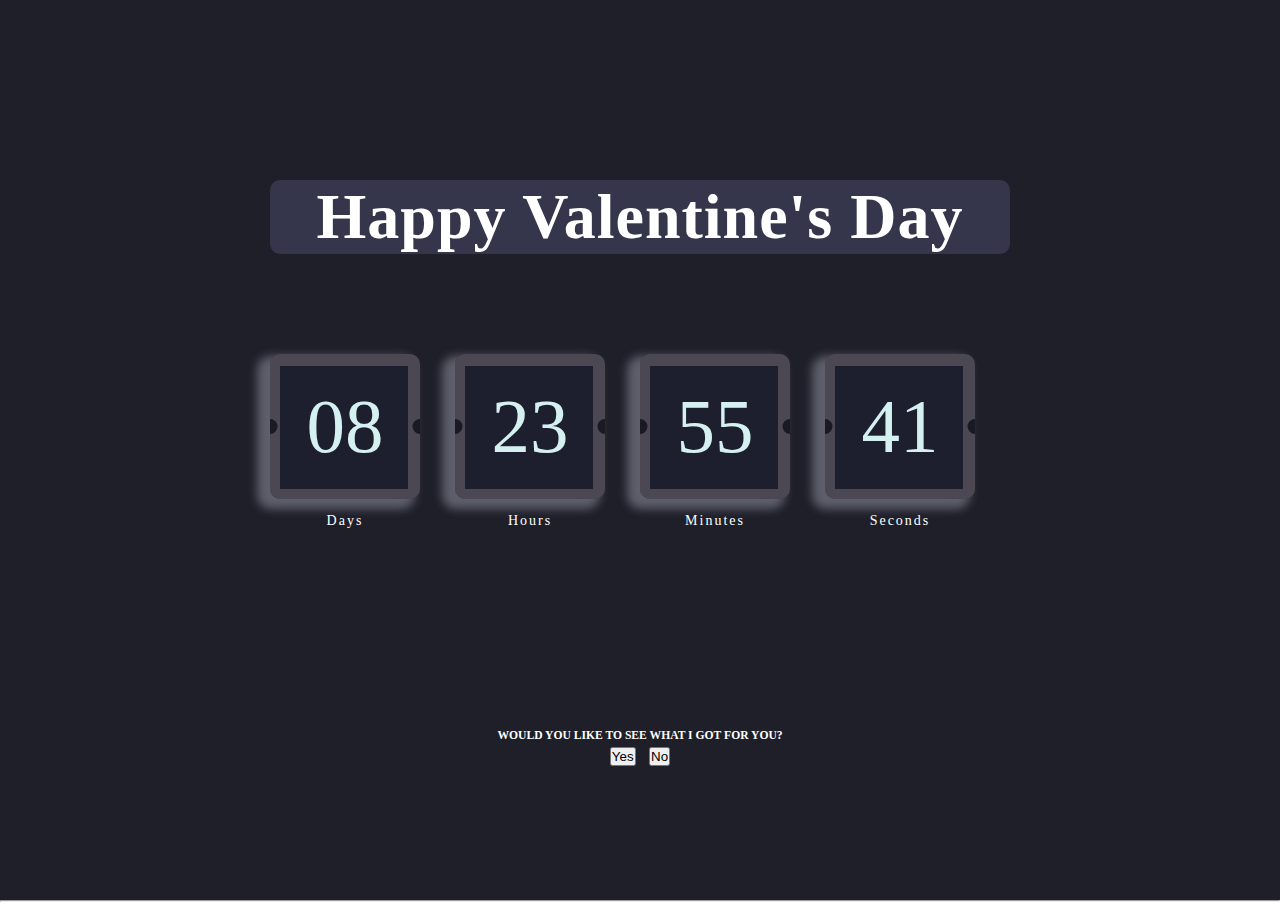
<file: index.html>
<!DOCTYPE html>
<html lang="en">

<head>
	<meta charset="UTF-8">
	<meta name="viewport" content="width=device-width, initial-scale=1.0">
	<!-- displays site properly based on user's device -->

	<link rel="icon" type="image/png" sizes="32x32" href="./favicon.ico">

	<title>14th Feb</title>

	<link rel="preconnect" href="https://fonts.googleapis.com">
	<link rel="preconnect" href="https://fonts.gstatic.com" crossorigin>
	<link href="https://fonts.googleapis.com/css2?family=Titillium+Web:ital,wght@0,200;0,300;0,400;0,600;0,700;0,900;1,200;1,300;1,400;1,600;1,700&display=swap" rel="stylesheet">
	<link rel="stylesheet" href="styles.css">
	<script defer src="script.js"></script>

</head>

<body>
		<div class="container">
			<div class="contentBox">
				<main>
					<h1>Happy Valentine's Day</h1>
					<div class="countdown">
						<div class="days">
							<span class="count" id="dd">08</span>
							<span class="count-txt" id="dd-txt">Days</span>
						</div>
						<div class="hours">
							<span class="count" id="hr">23</span>
							<span class="count-txt" id="hr-txt">Hours</span>
						</div>
						<div class="minutes">
							<span class="count" id="min">55</span>
							<span class="count-txt" id="min-txt">Minutes</span>
						</div>
						<div class="seconds">
							<span class="count" id="sec">41</span>
							<span class="count-txt" id="sec-txt">Seconds</span>
						</div>
					</div>

					<div id="overlay" class="overlay">
						<div id="popup" class="popup">
							<!-- Popup content will be added dynamically via JavaScript -->
							<div  style="position: absolute; bottom: 38%; text-align: center; padding-left: 85px; background-color: #fff;">
								<a href="./flower.html" >click this link, jiejie</a>

							</div>
						</div>
					</div>
					<div style="position: relative;">
						<div style="text-align: center;">
							<h5>Would you like to see what I got for you?</h5>
							<button id="yesBtn">Yes</button>
							<button id="noBtn">No</button>
						</div>
					</div>
					
				</main>
			</div>
		</div>
	
	<hr>
	<br>
</body>

</html>
</file>
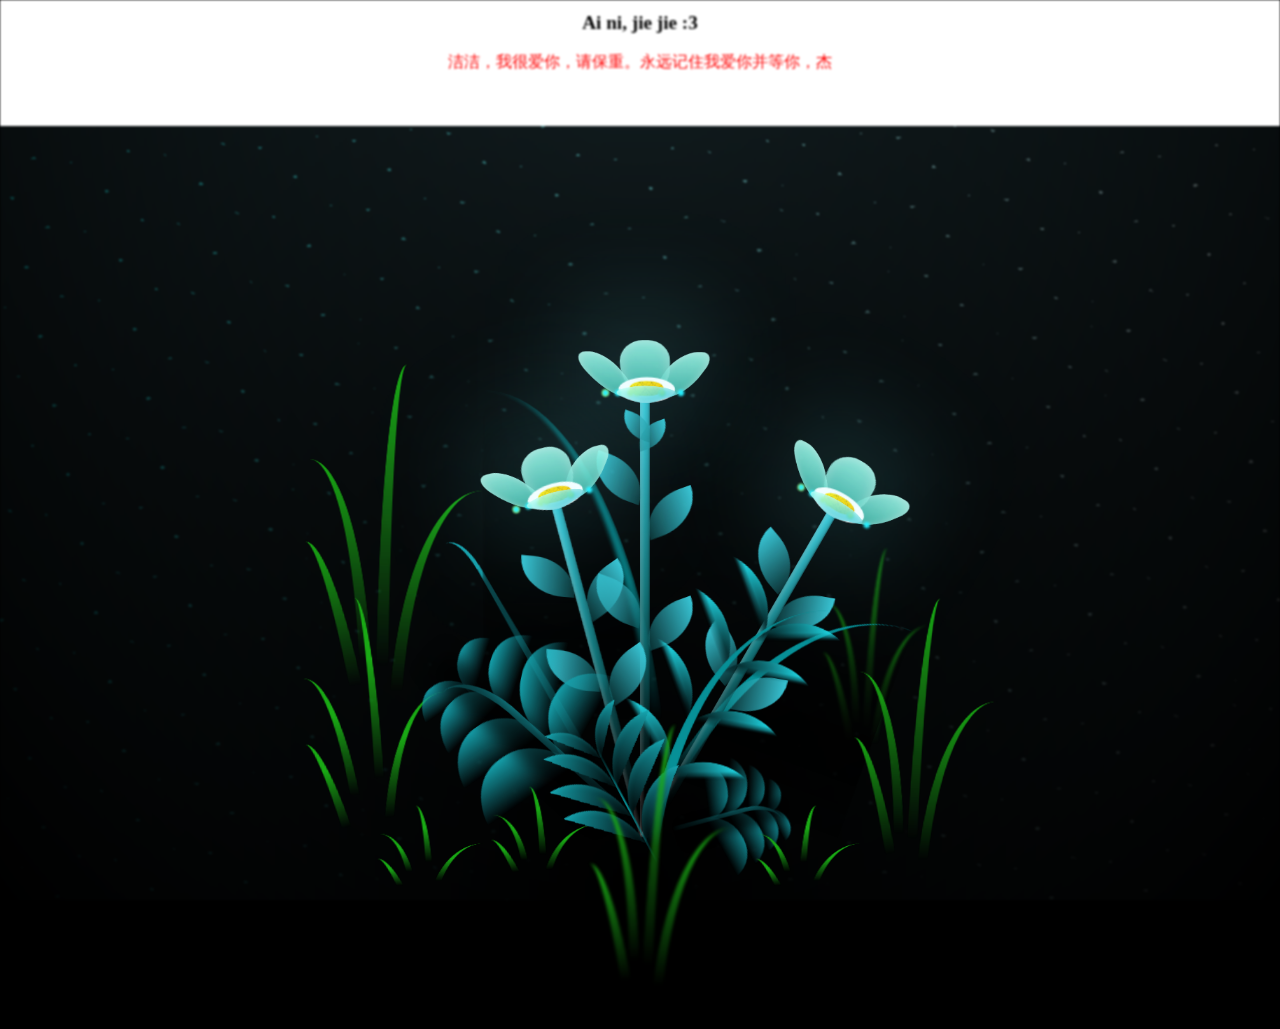
<file: flower.html>
<!DOCTYPE html>
<html lang="en">
<head>
    <meta charset="UTF-8">
    <meta name="viewport" content="width=device-width, initial-scale=1.0">
    <title>Flower for you</title>
    <link rel="stylesheet" href="flower.css">
</head>
<body class="not-loaded">
        <div class="night">
            <div style="height: 14vh; background-color: white; text-align: center;">
                <h3 style="color: black; font-size: larger; padding-top: 12px;">Ai ni, jie jie :3</h3> <br>
                <p style="color: red; padding-left: 3em; padding-right: 3em;">洁洁，我很爱你，请保重。永远记住我爱你并等你，杰</p>
            </div>
        </div>
       
        <div class="flowers">
          <div class="flower flower--1">
            <div class="flower__leafs flower__leafs--1">
              <div class="flower__leaf flower__leaf--1"></div>
              <div class="flower__leaf flower__leaf--2"></div>
              <div class="flower__leaf flower__leaf--3"></div>
              <div class="flower__leaf flower__leaf--4"></div>
              

              <div class="flower__white-circle"></div>
      
              <div class="flower__light flower__light--1"></div>
              <div class="flower__light flower__light--2"></div>
              <div class="flower__light flower__light--3"></div>
              <div class="flower__light flower__light--4"></div>
              <div class="flower__light flower__light--5"></div>
              <div class="flower__light flower__light--6"></div>
              <div class="flower__light flower__light--7"></div>
              <div class="flower__light flower__light--8"></div>
      
            </div>
            <div class="flower__line">
              <div class="flower__line__leaf flower__line__leaf--1"></div>
              <div class="flower__line__leaf flower__line__leaf--2"></div>
              <div class="flower__line__leaf flower__line__leaf--3"></div>
              <div class="flower__line__leaf flower__line__leaf--4"></div>
              <div class="flower__line__leaf flower__line__leaf--5"></div>
              <div class="flower__line__leaf flower__line__leaf--6"></div>
            </div>
          </div>
      
          <div class="flower flower--2">
            <div class="flower__leafs flower__leafs--2">
              <div class="flower__leaf flower__leaf--1"></div>
              <div class="flower__leaf flower__leaf--2"></div>
              <div class="flower__leaf flower__leaf--3"></div>
              <div class="flower__leaf flower__leaf--4"></div>
              <div class="flower__white-circle"></div>
      
              <div class="flower__light flower__light--1"></div>
              <div class="flower__light flower__light--2"></div>
              <div class="flower__light flower__light--3"></div>
              <div class="flower__light flower__light--4"></div>
              <div class="flower__light flower__light--5"></div>
              <div class="flower__light flower__light--6"></div>
              <div class="flower__light flower__light--7"></div>
              <div class="flower__light flower__light--8"></div>
      
            </div>
            <div class="flower__line">
              <div class="flower__line__leaf flower__line__leaf--1"></div>
              <div class="flower__line__leaf flower__line__leaf--2"></div>
              <div class="flower__line__leaf flower__line__leaf--3"></div>
              <div class="flower__line__leaf flower__line__leaf--4"></div>
            </div>
          </div>
      
          <div class="flower flower--3">
            <div class="flower__leafs flower__leafs--3">
              <div class="flower__leaf flower__leaf--1"></div>
              <div class="flower__leaf flower__leaf--2"></div>
              <div class="flower__leaf flower__leaf--3"></div>
              <div class="flower__leaf flower__leaf--4"></div>
              <div class="flower__white-circle"></div>
      
              <div class="flower__light flower__light--1"></div>
              <div class="flower__light flower__light--2"></div>
              <div class="flower__light flower__light--3"></div>
              <div class="flower__light flower__light--4"></div>
              <div class="flower__light flower__light--5"></div>
              <div class="flower__light flower__light--6"></div>
              <div class="flower__light flower__light--7"></div>
              <div class="flower__light flower__light--8"></div>
      
            </div>
            <div class="flower__line">
              <div class="flower__line__leaf flower__line__leaf--1"></div>
              <div class="flower__line__leaf flower__line__leaf--2"></div>
              <div class="flower__line__leaf flower__line__leaf--3"></div>
              <div class="flower__line__leaf flower__line__leaf--4"></div>
            </div>
          </div>
      
          <div class="grow-ans" style="--d:1.2s">
            <div class="flower__g-long">
              <div class="flower__g-long__top"></div>
              <div class="flower__g-long__bottom"></div>
            </div>
          </div>
      
          <div class="growing-grass">
            <div class="flower__grass flower__grass--1">
              <div class="flower__grass--top"></div>
              <div class="flower__grass--bottom"></div>
              <div class="flower__grass__leaf flower__grass__leaf--1"></div>
              <div class="flower__grass__leaf flower__grass__leaf--2"></div>
              <div class="flower__grass__leaf flower__grass__leaf--3"></div>
              <div class="flower__grass__leaf flower__grass__leaf--4"></div>
              <div class="flower__grass__leaf flower__grass__leaf--5"></div>
              <div class="flower__grass__leaf flower__grass__leaf--6"></div>
              <div class="flower__grass__leaf flower__grass__leaf--7"></div>
              <div class="flower__grass__leaf flower__grass__leaf--8"></div>
              <div class="flower__grass__overlay"></div>
            </div>
          </div>
      
          <div class="growing-grass">
            <div class="flower__grass flower__grass--2">
              <div class="flower__grass--top"></div>
              <div class="flower__grass--bottom"></div>
              <div class="flower__grass__leaf flower__grass__leaf--1"></div>
              <div class="flower__grass__leaf flower__grass__leaf--2"></div>
              <div class="flower__grass__leaf flower__grass__leaf--3"></div>
              <div class="flower__grass__leaf flower__grass__leaf--4"></div>
              <div class="flower__grass__leaf flower__grass__leaf--5"></div>
              <div class="flower__grass__leaf flower__grass__leaf--6"></div>
              <div class="flower__grass__leaf flower__grass__leaf--7"></div>
              <div class="flower__grass__leaf flower__grass__leaf--8"></div>
              <div class="flower__grass__overlay"></div>
            </div>
          </div>
      
          <div class="grow-ans" style="--d:2.4s">
            <div class="flower__g-right flower__g-right--1">
              <div class="leaf"></div>
            </div>
          </div>
      
          <div class="grow-ans" style="--d:2.8s">
            <div class="flower__g-right flower__g-right--2">
              <div class="leaf"></div>
            </div>
          </div>
      
          <div class="grow-ans" style="--d:2.8s">
            <div class="flower__g-front">
              <div class="flower__g-front__leaf-wrapper flower__g-front__leaf-wrapper--1">
                <div class="flower__g-front__leaf"></div>
              </div>
              <div class="flower__g-front__leaf-wrapper flower__g-front__leaf-wrapper--2">
                <div class="flower__g-front__leaf"></div>
              </div>
              <div class="flower__g-front__leaf-wrapper flower__g-front__leaf-wrapper--3">
                <div class="flower__g-front__leaf"></div>
              </div>
              <div class="flower__g-front__leaf-wrapper flower__g-front__leaf-wrapper--4">
                <div class="flower__g-front__leaf"></div>
              </div>
              <div class="flower__g-front__leaf-wrapper flower__g-front__leaf-wrapper--5">
                <div class="flower__g-front__leaf"></div>
              </div>
              <div class="flower__g-front__leaf-wrapper flower__g-front__leaf-wrapper--6">
                <div class="flower__g-front__leaf"></div>
              </div>
              <div class="flower__g-front__leaf-wrapper flower__g-front__leaf-wrapper--7">
                <div class="flower__g-front__leaf"></div>
              </div>
              <div class="flower__g-front__leaf-wrapper flower__g-front__leaf-wrapper--8">
                <div class="flower__g-front__leaf"></div>
              </div>
              <div class="flower__g-front__line"></div>
            </div>
          </div>
      
          <div class="grow-ans" style="--d:3.2s">
            <div class="flower__g-fr">
              <div class="leaf"></div>
              <div class="flower__g-fr__leaf flower__g-fr__leaf--1"></div>
              <div class="flower__g-fr__leaf flower__g-fr__leaf--2"></div>
              <div class="flower__g-fr__leaf flower__g-fr__leaf--3"></div>
              <div class="flower__g-fr__leaf flower__g-fr__leaf--4"></div>
              <div class="flower__g-fr__leaf flower__g-fr__leaf--5"></div>
              <div class="flower__g-fr__leaf flower__g-fr__leaf--6"></div>
              <div class="flower__g-fr__leaf flower__g-fr__leaf--7"></div>
              <div class="flower__g-fr__leaf flower__g-fr__leaf--8"></div>
            </div>
          </div>
      
          <div class="long-g long-g--0">
            <div class="grow-ans" style="--d:3s">
              <div class="leaf leaf--0"></div>
            </div>
            <div class="grow-ans" style="--d:2.2s">
              <div class="leaf leaf--1"></div>
            </div>
            <div class="grow-ans" style="--d:3.4s">
              <div class="leaf leaf--2"></div>
            </div>
            <div class="grow-ans" style="--d:3.6s">
              <div class="leaf leaf--3"></div>
            </div>
          </div>
      
          <div class="long-g long-g--1">
            <div class="grow-ans" style="--d:3.6s">
              <div class="leaf leaf--0"></div>
            </div>
            <div class="grow-ans" style="--d:3.8s">
              <div class="leaf leaf--1"></div>
            </div>
            <div class="grow-ans" style="--d:4s">
              <div class="leaf leaf--2"></div>
            </div>
            <div class="grow-ans" style="--d:4.2s">
              <div class="leaf leaf--3"></div>
            </div>
          </div>
      
          <div class="long-g long-g--2">
            <div class="grow-ans" style="--d:4s">
              <div class="leaf leaf--0"></div>
            </div>
            <div class="grow-ans" style="--d:4.2s">
              <div class="leaf leaf--1"></div>
            </div>
            <div class="grow-ans" style="--d:4.4s">
              <div class="leaf leaf--2"></div>
            </div>
            <div class="grow-ans" style="--d:4.6s">
              <div class="leaf leaf--3"></div>
            </div>
          </div>
      
          <div class="long-g long-g--3">
            <div class="grow-ans" style="--d:4s">
              <div class="leaf leaf--0"></div>
            </div>
            <div class="grow-ans" style="--d:4.2s">
              <div class="leaf leaf--1"></div>
            </div>
            <div class="grow-ans" style="--d:3s">
              <div class="leaf leaf--2"></div>
            </div>
            <div class="grow-ans" style="--d:3.6s">
              <div class="leaf leaf--3"></div>
            </div>
          </div>
      
          <div class="long-g long-g--4">
            <div class="grow-ans" style="--d:4s">
              <div class="leaf leaf--0"></div>
            </div>
            <div class="grow-ans" style="--d:4.2s">
              <div class="leaf leaf--1"></div>
            </div>
            <div class="grow-ans" style="--d:3s">
              <div class="leaf leaf--2"></div>
            </div>
            <div class="grow-ans" style="--d:3.6s">
              <div class="leaf leaf--3"></div>
            </div>
          </div>
      
          <div class="long-g long-g--5">
            <div class="grow-ans" style="--d:4s">
              <div class="leaf leaf--0"></div>
            </div>
            <div class="grow-ans" style="--d:4.2s">
              <div class="leaf leaf--1"></div>
            </div>
            <div class="grow-ans" style="--d:3s">
              <div class="leaf leaf--2"></div>
            </div>
            <div class="grow-ans" style="--d:3.6s">
              <div class="leaf leaf--3"></div>
            </div>
          </div>
      
          <div class="long-g long-g--6">
            <div class="grow-ans" style="--d:4.2s">
              <div class="leaf leaf--0"></div>
            </div>
            <div class="grow-ans" style="--d:4.4s">
              <div class="leaf leaf--1"></div>
            </div>
            <div class="grow-ans" style="--d:4.6s">
              <div class="leaf leaf--2"></div>
            </div>
            <div class="grow-ans" style="--d:4.8s">
              <div class="leaf leaf--3"></div>
            </div>
          </div>
      
          <div class="long-g long-g--7">
            <div class="grow-ans" style="--d:3s">
              <div class="leaf leaf--0"></div>
            </div>
            <div class="grow-ans" style="--d:3.2s">
              <div class="leaf leaf--1"></div>
            </div>
            <div class="grow-ans" style="--d:3.5s">
              <div class="leaf leaf--2"></div>
            </div>
            <div class="grow-ans" style="--d:3.6s">
              <div class="leaf leaf--3"></div>
            </div>
          </div>
          <audio src="./Jeremy Zucker & Chelsea Cutler - You Were Good To Me (Lyrics).mp4" autoplay loop></audio>
        </div>
        <script src="flower.js"></script>
</body>
</html>
</file>
<file: styles.css>
:root {
            --grayish-blue: hsl(237, 18%, 59%);
            --soft-red: hsl(345, 95%, 68%);
           
            --dark-desaturated-blue: hsl(236, 21%, 26%);
            --very-dark-blue: hsl(235, 16%, 14%);
            --very-dark-black-blue: hsl(234, 17%, 12%);
            --main-bg: var(--very-dark-blue);
        }

        * {
            margin: 0;
            padding: 0;
            box-sizing: border-box;
        }

        body{
            width: 100%;
            height: 100vh;
            font-size: 14px;
            color: white;
            text-transform: uppercase;
            font-family: 'Gwendolyn', cursive;
        }

        body>* {
            transition: color 0.5s, background 1.0s ease;
        }

        .container {
            width: 100%;
            height: 100%;
            background-color: var(--main-bg);
            background-size: cover;
            background-repeat: no-repeat;
            background-blend-mode: soft-light;
            background-position: center;
            display: flex;
            justify-content: center;
            align-items: center;
            position: relative;
            padding: 1em;
            animation: imageAnimation 30s ease-in-out infinite;
        }

        @keyframes imageAnimation {
            0% {
                background-image: url('./img/jiejie\ \(1\).jpg');
            }
            25% {
                background-image: url('./img/jiejie\ \(2\).jpg');
            }
            50% {
                background-image: url('./img/jiejie\ \(3\).jpg');
            }
            75% {
                background-image: url('./img/jiejie\ \(4\).jpg');
            }
            100% {
                background-image: url('./img/jiejie\ \(1\).jpg');
            }
        }

        main h1 {
            letter-spacing: 1px;
            text-align: center;
            margin-bottom: 100px;
            margin-top: 50px;
            width: 100%;
            font-size: 4rem;
            font-weight: 700;
            text-transform: capitalize;
            background-color: #67679652;
            border-radius: 10px;
        }


        main .countdown {
            display: flex;
            margin-bottom: 200px;
        }

        main .countdown>* {
            display: flex;
            flex-direction: column;
            margin-right: 2.5em;
        }

        main .countdown .count {
            display: block;
            width: 150px;
            height: 145px;
            color: hsl(180, 48%, 89%);
            background: hsl(236deg 40% 20% / 20%);
            border-radius: 10px;
            font-size: 5.5em;
            display: flex;
            justify-content: center;
            align-items: center;
            box-shadow: rgba(173, 174, 189, 0.45) -9px 6px 10px 4px, rgba(255, 240, 240, 0.2) -1px 1px 0px 11px inset;
            position: relative;
            overflow-x: hidden;
        }

        main .countdown .count#sec {
            animation: anim 1s alternate linear infinite;
        }

        @keyframes anim {
            0%, 100% {
                box-shadow: 11px 11px 0px var(--very-dark-black-blue), 0 72px 0 rgb(228 215 215 / 95%) inset;
                color: white;
                background-color: #161b23ad;
            }
            100% {
                box-shadow: 0 10px 0 var(--very-dark-black-blue), 0 -72px 0 rgba(0, 0, 0, 0.2) inset;
            }
        }

        main .countdown .count::before {
            top: calc(50% - 7.5px);
            left: 0;
            transform: translateX(-50%);
            position: absolute;
            content: '';
            width: 15px;
            height: 15px;
            background: var(--very-dark-black-blue);
            border-radius: 50%;
        }

        main .countdown .count::after {
            top: calc(50% - 7.5px);
            right: 0;
            transform: translateX(50%);
            position: absolute;
            content: '';
            width: 15px;
            height: 15px;
            background: var(--very-dark-black-blue);
            border-radius: 50%;
        }

        main .countdown .count-txt {
            margin-top: 1em;
            color: hsl(0deg 0% 100%);
            font-size: 1em;
            letter-spacing: 2px;
            text-align: center;
            text-transform: capitalize;
        }


        @media screen and (max-width:800px) {
            main{
                width: 100%;
            }
            main .countdown {
                display: flex;
                justify-content: space-between;
                width: 95%;
                margin-bottom: 200px;
            }
            main .countdown>* {
                display: flex;
                flex-direction: column;
                margin-right: 0em;
            }
            main .countdown .count {
                display: block;
                width: 79px;
                height: 60px;
                color: hsl(180, 48%, 89%);
                background: hsl(236deg 12.35% 20.46% / 66%);
                border-radius: 5px;
                font-size: 2.5em;
                display: flex;
                justify-content: center;
                align-items: center;
                box-shadow: rgba(173, 174, 189, 0.45) -9px 6px 10px 4px, rgba(255, 240, 240, 0.2) -1px 1px 0px 11px inset;
                position: relative;
                overflow-x: hidden;
            }
            main .countdown .count::before {
                top: calc(50% - 7.5px);
                left: 0;
                transform: translateX(-50%);
                position: absolute;
                content: '';
                width: 15px;
                height: 15px;
                background: var(--very-dark-black-blue);
                border-radius: 50%;
            }
            main .countdown .count::after {
                top: calc(50% - 7.5px);
                right: 0;
                transform: translateX(50%);
                position: absolute;
                content: '';
                width: 15px;
                height: 15px;
                background: var(--very-dark-black-blue);
                border-radius: 50%;
            }
            main .countdown .count-txt {
                margin-top: 1.5em;
                color: hsl(0deg 0% 100%);
                letter-spacing: 2px;
                text-align: center;
            }
        }

        @media screen and (max-width:400px) {
            main{
                width: 100%;
            }
            main .countdown {
                margin: auto;
                display: flex;
                justify-content: space-between;
                width: 95%;
                margin-bottom: 200px;
            }
            main .countdown>* {
                display: flex;
                flex-direction: column;
                margin-right: 0em;
            }
            main .countdown .count {
                display: block;
                width: 80px;
                height: 60px;
                color: hsl(180, 48%, 89%);
                background: hsl(236deg 12.35% 20.46% / 66%);
                border-radius: 5px;
                font-size: 4em;
                display: flex;
                justify-content: center;
                align-items: center;
                box-shadow: rgba(173, 174, 189, 0.45) -9px 6px 10px 4px, rgba(255, 240, 240, 0.2) -1px 1px 0px 11px inset;
                position: relative;
                overflow-x: hidden;
            }
            main .countdown .count::before {
                top: calc(50% - 5px);
                left: 0;
                transform: translateX(-50%);
                position: absolute;
                content: '';
                width: 10px;
                height: 10px;
                background: var(--very-dark-black-blue);
                border-radius: 50%;
            }
            main .countdown .count::after {
                top: calc(50% - 5px);
                right: 0;
                transform: translateX(50%);
                position: absolute;
                content: '';
                width: 10px;
                height: 10px;
                background: var(--very-dark-black-blue);
                border-radius: 50%;
            }
            main .countdown .count-txt {
                margin-top: 1.5em;
                color: hsl(0deg 0% 100%);
                letter-spacing: 2px;
                text-align: center;
            }
        } 

/* styles for real-time count down ended here! */

/* styles for pop up views */

.overlay {
    position: fixed;
    top: 0;
    left: 0;
    width: 100%;
    height: 100%;
    background-color: rgba(0, 0, 0, 0.5);
    display: none;
    justify-content: center;
    align-items: center;
}

.popup {
    background-color: white;
    padding: 20px;
    padding-bottom: 60px;
    text-align: center;
    border-radius: 5px;
    box-shadow: 0px 0px 10px rgba(0, 0, 0, 0.5);
}

button {
    margin: 5px;
}

.popup-heading {
    font-size: 24px;
    color: rgb(14, 36, 51);
    background-color: wheat;
    /* Add other styles as needed */
}

.popup-image {
    /* Add styles for the image */
    border-radius: 50%;
    background-color: black;
    
}
</file>
<file: flower.css>
*,
*::after,
*::before {
  padding: 0;
  margin: 0;
  box-sizing: border-box;
}

:root {
  --dark-color: #000;
}

body {
  display: flex;
  align-items: flex-end;
  justify-content: center;
  min-height: 100vh;
  background-color: var(--dark-color);
  overflow: hidden;
  perspective: 1000px;
}

.night {
  position: fixed;
  left: 50%;
  top: 0;
  transform: translateX(-50%);
  width: 100%;
  height: 100%;
  filter: blur(0.1vmin);
  background-image: radial-gradient(ellipse at top, transparent 0%, var(--dark-color)), radial-gradient(ellipse at bottom, var(--dark-color), rgba(145, 233, 255, 0.2)), repeating-linear-gradient(220deg, black 0px, black 19px, transparent 19px, transparent 22px), repeating-linear-gradient(189deg, black 0px, black 19px, transparent 19px, transparent 22px), repeating-linear-gradient(148deg, black 0px, black 19px, transparent 19px, transparent 22px), linear-gradient(90deg, #00fffa, #f0f0f0);
}

.flowers {
  position: relative;
  transform: scale(0.7);
}

.flower {
  position: absolute;
  bottom: 10vmin;
  transform-origin: bottom center;
  z-index: 10;
  --fl-speed: 0.8s;
}
.flower--1 {
  animation: moving-flower-1 4s linear infinite;
}
.flower--1 .flower__line {
  height: 70vmin;
  animation-delay: 0.3s;
}
.flower--1 .flower__line__leaf--1 {
  animation: blooming-leaf-right var(--fl-speed) 1.6s backwards;
}
.flower--1 .flower__line__leaf--2 {
  animation: blooming-leaf-right var(--fl-speed) 1.4s backwards;
}
.flower--1 .flower__line__leaf--3 {
  animation: blooming-leaf-left var(--fl-speed) 1.2s backwards;
}
.flower--1 .flower__line__leaf--4 {
  animation: blooming-leaf-left var(--fl-speed) 1s backwards;
}
.flower--1 .flower__line__leaf--5 {
  animation: blooming-leaf-right var(--fl-speed) 1.8s backwards;
}
.flower--1 .flower__line__leaf--6 {
  animation: blooming-leaf-left var(--fl-speed) 2s backwards;
}
.flower--2 {
  left: 50%;
  transform: rotate(30deg);
  animation: moving-flower-2 4s linear infinite;
}
.flower--2 .flower__line {
  height: 60vmin;
  animation-delay: 0.8s;
}
.flower--2 .flower__line__leaf--1 {
  animation: blooming-leaf-right var(--fl-speed) 1.9s backwards;
}
.flower--2 .flower__line__leaf--2 {
  animation: blooming-leaf-right var(--fl-speed) 1.7s backwards;
}
.flower--2 .flower__line__leaf--3 {
  animation: blooming-leaf-left var(--fl-speed) 1.5s backwards;
}
.flower--2 .flower__line__leaf--4 {
  animation: blooming-leaf-left var(--fl-speed) 1.3s backwards;
}
.flower--3 {
  left: 50%;
  transform: rotate(-15deg);
  animation: moving-flower-3 4s linear infinite;
}
.flower--3 .flower__line {
  animation-delay: 0.9s;
}
.flower--3 .flower__line__leaf--1 {
  animation: blooming-leaf-right var(--fl-speed) 2.5s backwards;
}
.flower--3 .flower__line__leaf--2 {
  animation: blooming-leaf-right var(--fl-speed) 2.3s backwards;
}
.flower--3 .flower__line__leaf--3 {
  animation: blooming-leaf-left var(--fl-speed) 2.1s backwards;
}
.flower--3 .flower__line__leaf--4 {
  animation: blooming-leaf-left var(--fl-speed) 1.9s backwards;
}
.flower__leafs {
  position: relative;
  animation: blooming-flower 2s backwards;
}
.flower__leafs--1 {
  animation-delay: 1.1s;
}
.flower__leafs--2 {
  animation-delay: 1.4s;
}
.flower__leafs--3 {
  animation-delay: 1.7s;
}
.flower__leafs::after {
  content: "";
  position: absolute;
  left: 0;
  top: 0;
  transform: translate(-50%, -100%);
  width: 8vmin;
  height: 8vmin;
  background-color: #6bf0ff;
  filter: blur(10vmin);
}
.flower__leaf {
  position: absolute;
  bottom: 0;
  left: 50%;
  width: 8vmin;
  height: 11vmin;
  border-radius: 51% 49% 47% 53%/44% 45% 55% 69%;
  background-color: #65e6cc;
  background-image: linear-gradient(to top, #40bbab, #a7ffee);
  transform-origin: bottom center;
  opacity: 0.9;
  box-shadow: inset 0 0 2vmin rgba(255, 255, 255, 0.5);
}
.flower__leaf--1 {
  transform: translate(-10%, 1%) rotateY(40deg) rotateX(-50deg);
}
.flower__leaf--2 {
  transform: translate(-50%, -4%) rotateX(40deg);
}
.flower__leaf--3 {
  transform: translate(-90%, 0%) rotateY(45deg) rotateX(50deg);
}
.flower__leaf--4 {
  width: 8vmin;
  height: 8vmin;
  transform-origin: bottom left;
  border-radius: 4vmin 10vmin 4vmin 4vmin;
  transform: translate(0%, 18%) rotateX(70deg) rotate(-43deg);
  background-image: linear-gradient(to top, #39c6d6, #a7ffee);
  z-index: 1;
  opacity: 0.8;
}
.flower__white-circle {
  position: absolute;
  left: -3.5vmin;
  top: -3vmin;
  width: 9vmin;
  height: 4vmin;
  border-radius: 50%;
  background-color: #fff;
}
.flower__white-circle::after {
  content: "";
  position: absolute;
  left: 50%;
  top: 45%;
  transform: translate(-50%, -50%);
  width: 60%;
  height: 60%;
  border-radius: inherit;
  background-image: repeating-linear-gradient(135deg, rgba(0, 0, 0, 0.03) 0px, rgba(0, 0, 0, 0.03) 1px, transparent 1px, transparent 12px), repeating-linear-gradient(45deg, rgba(0, 0, 0, 0.03) 0px, rgba(0, 0, 0, 0.03) 1px, transparent 1px, transparent 12px), repeating-linear-gradient(67.5deg, rgba(0, 0, 0, 0.03) 0px, rgba(0, 0, 0, 0.03) 1px, transparent 1px, transparent 12px), repeating-linear-gradient(135deg, rgba(0, 0, 0, 0.03) 0px, rgba(0, 0, 0, 0.03) 1px, transparent 1px, transparent 12px), repeating-linear-gradient(45deg, rgba(0, 0, 0, 0.03) 0px, rgba(0, 0, 0, 0.03) 1px, transparent 1px, transparent 12px), repeating-linear-gradient(112.5deg, rgba(0, 0, 0, 0.03) 0px, rgba(0, 0, 0, 0.03) 1px, transparent 1px, transparent 12px), repeating-linear-gradient(112.5deg, rgba(0, 0, 0, 0.03) 0px, rgba(0, 0, 0, 0.03) 1px, transparent 1px, transparent 12px), repeating-linear-gradient(45deg, rgba(0, 0, 0, 0.03) 0px, rgba(0, 0, 0, 0.03) 1px, transparent 1px, transparent 12px), repeating-linear-gradient(22.5deg, rgba(0, 0, 0, 0.03) 0px, rgba(0, 0, 0, 0.03) 1px, transparent 1px, transparent 12px), repeating-linear-gradient(45deg, rgba(0, 0, 0, 0.03) 0px, rgba(0, 0, 0, 0.03) 1px, transparent 1px, transparent 12px), repeating-linear-gradient(22.5deg, rgba(0, 0, 0, 0.03) 0px, rgba(0, 0, 0, 0.03) 1px, transparent 1px, transparent 12px), repeating-linear-gradient(135deg, rgba(0, 0, 0, 0.03) 0px, rgba(0, 0, 0, 0.03) 1px, transparent 1px, transparent 12px), repeating-linear-gradient(157.5deg, rgba(0, 0, 0, 0.03) 0px, rgba(0, 0, 0, 0.03) 1px, transparent 1px, transparent 12px), repeating-linear-gradient(67.5deg, rgba(0, 0, 0, 0.03) 0px, rgba(0, 0, 0, 0.03) 1px, transparent 1px, transparent 12px), repeating-linear-gradient(67.5deg, rgba(0, 0, 0, 0.03) 0px, rgba(0, 0, 0, 0.03) 1px, transparent 1px, transparent 12px), linear-gradient(90deg, #ffeb12, #ffce00);
}
.flower__line {
  height: 55vmin;
  width: 1.5vmin;
  background-image: linear-gradient(to left, rgba(0, 0, 0, 0.2), transparent, rgba(255, 255, 255, 0.2)), linear-gradient(to top, transparent 10%, #14757a, #39c6d6);
  box-shadow: inset 0 0 2px rgba(0, 0, 0, 0.5);
  animation: grow-flower-tree 4s backwards;
}
.flower__line__leaf {
  --w: 7vmin;
  --h: calc(var(--w) + 2vmin);
  position: absolute;
  top: 20%;
  left: 90%;
  width: var(--w);
  height: var(--h);
  border-top-right-radius: var(--h);
  border-bottom-left-radius: var(--h);
  background-image: linear-gradient(to top, rgba(20, 117, 122, 0.4), #39c6d6);
}
.flower__line__leaf--1 {
  transform: rotate(70deg) rotateY(30deg);
}
.flower__line__leaf--2 {
  top: 45%;
  transform: rotate(70deg) rotateY(30deg);
}
.flower__line__leaf--3, .flower__line__leaf--4, .flower__line__leaf--6 {
  border-top-right-radius: 0;
  border-bottom-left-radius: 0;
  border-top-left-radius: var(--h);
  border-bottom-right-radius: var(--h);
  left: -460%;
  top: 12%;
  transform: rotate(-70deg) rotateY(30deg);
}
.flower__line__leaf--4 {
  top: 40%;
}
.flower__line__leaf--5 {
  top: 0;
  transform-origin: left;
  transform: rotate(70deg) rotateY(30deg) scale(0.6);
}
.flower__line__leaf--6 {
  top: -2%;
  left: -450%;
  transform-origin: right;
  transform: rotate(-70deg) rotateY(30deg) scale(0.6);
}
.flower__light {
  position: absolute;
  bottom: 0vmin;
  width: 1vmin;
  height: 1vmin;
  background-color: #fffb00;
  border-radius: 50%;
  filter: blur(0.2vmin);
  animation: light-ans 4s linear infinite backwards;
}
.flower__light:nth-child(odd) {
  background-color: #23f0ff;
}
.flower__light--1 {
  left: -2vmin;
  animation-delay: 1s;
}
.flower__light--2 {
  left: 3vmin;
  animation-delay: 0.5s;
}
.flower__light--3 {
  left: -6vmin;
  animation-delay: 0.3s;
}
.flower__light--4 {
  left: 6vmin;
  animation-delay: 0.9s;
}
.flower__light--5 {
  left: -1vmin;
  animation-delay: 1.5s;
}
.flower__light--6 {
  left: -4vmin;
  animation-delay: 3s;
}
.flower__light--7 {
  left: 3vmin;
  animation-delay: 2s;
}
.flower__light--8 {
  left: -6vmin;
  animation-delay: 3.5s;
}
.flower__grass {
  --c: #159faa;
  --line-w: 1.5vmin;
  position: absolute;
  bottom: 12vmin;
  left: -7vmin;
  display: flex;
  flex-direction: column;
  align-items: flex-end;
  z-index: 20;
  transform-origin: bottom center;
  transform: rotate(-48deg) rotateY(40deg);
}
.flower__grass--1 {
  animation: moving-grass 2s linear infinite;
}
.flower__grass--2 {
  left: 2vmin;
  bottom: 10vmin;
  transform: scale(0.5) rotate(75deg) rotateX(10deg) rotateY(-200deg);
  opacity: 0.8;
  z-index: 0;
  animation: moving-grass--2 1.5s linear infinite;
}
.flower__grass--top {
  width: 7vmin;
  height: 10vmin;
  border-top-right-radius: 100%;
  border-right: var(--line-w) solid var(--c);
  transform-origin: bottom center;
  transform: rotate(-2deg);
}
.flower__grass--bottom {
  margin-top: -2px;
  width: var(--line-w);
  height: 25vmin;
  background-image: linear-gradient(to top, transparent, var(--c));
}
.flower__grass__leaf {
  --size: 10vmin;
  position: absolute;
  width: calc(var(--size) * 2.1);
  height: var(--size);
  border-top-left-radius: var(--size);
  border-top-right-radius: var(--size);
  background-image: linear-gradient(to top, transparent, transparent 30%, var(--c));
  z-index: 100;
}
.flower__grass__leaf--1 {
  top: -6%;
  left: 30%;
  --size: 6vmin;
  transform: rotate(-20deg);
  animation: growing-grass-ans--1 2s 2.6s backwards;
}
@keyframes growing-grass-ans--1 {
  0% {
    transform-origin: bottom left;
    transform: rotate(-20deg) scale(0);
  }
}
.flower__grass__leaf--2 {
  top: -5%;
  left: -110%;
  --size: 6vmin;
  transform: rotate(10deg);
  animation: growing-grass-ans--2 2s 2.4s linear backwards;
}
@keyframes growing-grass-ans--2 {
  0% {
    transform-origin: bottom right;
    transform: rotate(10deg) scale(0);
  }
}
.flower__grass__leaf--3 {
  top: 5%;
  left: 60%;
  --size: 8vmin;
  transform: rotate(-18deg) rotateX(-20deg);
  animation: growing-grass-ans--3 2s 2.2s linear backwards;
}
@keyframes growing-grass-ans--3 {
  0% {
    transform-origin: bottom left;
    transform: rotate(-18deg) rotateX(-20deg) scale(0);
  }
}
.flower__grass__leaf--4 {
  top: 6%;
  left: -135%;
  --size: 8vmin;
  transform: rotate(2deg);
  animation: growing-grass-ans--4 2s 2s linear backwards;
}
@keyframes growing-grass-ans--4 {
  0% {
    transform-origin: bottom right;
    transform: rotate(2deg) scale(0);
  }
}
.flower__grass__leaf--5 {
  top: 20%;
  left: 60%;
  --size: 10vmin;
  transform: rotate(-24deg) rotateX(-20deg);
  animation: growing-grass-ans--5 2s 1.8s linear backwards;
}
@keyframes growing-grass-ans--5 {
  0% {
    transform-origin: bottom left;
    transform: rotate(-24deg) rotateX(-20deg) scale(0);
  }
}
.flower__grass__leaf--6 {
  top: 22%;
  left: -180%;
  --size: 10vmin;
  transform: rotate(10deg);
  animation: growing-grass-ans--6 2s 1.6s linear backwards;
}
@keyframes growing-grass-ans--6 {
  0% {
    transform-origin: bottom right;
    transform: rotate(10deg) scale(0);
  }
}
.flower__grass__leaf--7 {
  top: 39%;
  left: 70%;
  --size: 10vmin;
  transform: rotate(-10deg);
  animation: growing-grass-ans--7 2s 1.4s linear backwards;
}
@keyframes growing-grass-ans--7 {
  0% {
    transform-origin: bottom left;
    transform: rotate(-10deg) scale(0);
  }
}
.flower__grass__leaf--8 {
  top: 40%;
  left: -215%;
  --size: 11vmin;
  transform: rotate(10deg);
  animation: growing-grass-ans--8 2s 1.2s linear backwards;
}
@keyframes growing-grass-ans--8 {
  0% {
    transform-origin: bottom right;
    transform: rotate(10deg) scale(0);
  }
}
.flower__grass__overlay {
  position: absolute;
  top: -10%;
  right: 0%;
  width: 100%;
  height: 100%;
  background-color: rgba(0, 0, 0, 0.6);
  filter: blur(1.5vmin);
  z-index: 100;
}
.flower__g-long {
  --w: 2vmin;
  --h: 6vmin;
  --c: #159faa;
  position: absolute;
  bottom: 10vmin;
  left: -3vmin;
  transform-origin: bottom center;
  transform: rotate(-30deg) rotateY(-20deg);
  display: flex;
  flex-direction: column;
  align-items: flex-end;
  animation: flower-g-long-ans 3s linear infinite;
}
@keyframes flower-g-long-ans {
  0%, 100% {
    transform: rotate(-30deg) rotateY(-20deg);
  }
  50% {
    transform: rotate(-32deg) rotateY(-20deg);
  }
}
.flower__g-long__top {
  top: calc(var(--h) * -1);
  width: calc(var(--w) + 1vmin);
  height: var(--h);
  border-top-right-radius: 100%;
  border-right: 0.7vmin solid var(--c);
  transform: translate(-0.7vmin, 1vmin);
}
.flower__g-long__bottom {
  width: var(--w);
  height: 50vmin;
  transform-origin: bottom center;
  background-image: linear-gradient(to top, transparent 30%, var(--c));
  box-shadow: inset 0 0 2px rgba(0, 0, 0, 0.5);
  clip-path: polygon(35% 0, 65% 1%, 100% 100%, 0% 100%);
}
.flower__g-right {
  position: absolute;
  bottom: 6vmin;
  left: -2vmin;
  transform-origin: bottom left;
  transform: rotate(20deg);
}
.flower__g-right .leaf {
  width: 30vmin;
  height: 50vmin;
  border-top-left-radius: 100%;
  border-left: 2vmin solid #079097;
  background-image: linear-gradient(to bottom, transparent, var(--dark-color) 60%);
  mask-image: linear-gradient(to top, transparent 30%, #079097 60%);
}
.flower__g-right--1 {
  animation: flower-g-right-ans 2.5s linear infinite;
}
.flower__g-right--2 {
  left: 5vmin;
  transform: rotateY(-180deg);
  animation: flower-g-right-ans--2 3s linear infinite;
}
.flower__g-right--2 .leaf {
  height: 75vmin;
  filter: blur(0.3vmin);
  opacity: 0.8;
}
@keyframes flower-g-right-ans {
  0%, 100% {
    transform: rotate(20deg);
  }
  50% {
    transform: rotate(24deg) rotateX(-20deg);
  }
}
@keyframes flower-g-right-ans--2 {
  0%, 100% {
    transform: rotateY(-180deg) rotate(0deg) rotateX(-20deg);
  }
  50% {
    transform: rotateY(-180deg) rotate(6deg) rotateX(-20deg);
  }
}
.flower__g-front {
  position: absolute;
  bottom: 6vmin;
  left: 2.5vmin;
  z-index: 100;
  transform-origin: bottom center;
  transform: rotate(-28deg) rotateY(30deg) scale(1.04);
  animation: flower__g-front-ans 2s linear infinite;
}
@keyframes flower__g-front-ans {
  0%, 100% {
    transform: rotate(-28deg) rotateY(30deg) scale(1.04);
  }
  50% {
    transform: rotate(-35deg) rotateY(40deg) scale(1.04);
  }
}
.flower__g-front__line {
  width: 0.3vmin;
  height: 20vmin;
  background-image: linear-gradient(to top, transparent, #079097, transparent 100%);
  position: relative;
}
.flower__g-front__leaf-wrapper {
  position: absolute;
  top: 0;
  left: 0;
  transform-origin: bottom left;
  transform: rotate(10deg);
}
.flower__g-front__leaf-wrapper:nth-child(even) {
  left: 0vmin;
  transform: rotateY(-180deg) rotate(5deg);
  animation: flower__g-front__leaf-left-ans 1s ease-in backwards;
}
.flower__g-front__leaf-wrapper:nth-child(odd) {
  animation: flower__g-front__leaf-ans 1s ease-in backwards;
}
.flower__g-front__leaf-wrapper--1 {
  top: -8vmin;
  transform: scale(0.7);
  animation: flower__g-front__leaf-ans 1s 5.5s ease-in backwards !important;
}
.flower__g-front__leaf-wrapper--2 {
  top: -8vmin;
  transform: rotateY(-180deg) scale(0.7) !important;
  animation: flower__g-front__leaf-left-ans-2 1s 4.6s ease-in backwards !important;
}
.flower__g-front__leaf-wrapper--3 {
  top: -3vmin;
  animation: flower__g-front__leaf-ans 1s 4.6s ease-in backwards;
}
.flower__g-front__leaf-wrapper--4 {
  top: -3vmin;
  transform: rotateY(-180deg) scale(0.9) !important;
  animation: flower__g-front__leaf-left-ans-2 1s 4.6s ease-in backwards !important;
}
@keyframes flower__g-front__leaf-left-ans-2 {
  0% {
    transform: rotateY(-180deg) scale(0);
  }
}
.flower__g-front__leaf-wrapper--5, .flower__g-front__leaf-wrapper--6 {
  top: 2vmin;
}
.flower__g-front__leaf-wrapper--7, .flower__g-front__leaf-wrapper--8 {
  top: 6.5vmin;
}
.flower__g-front__leaf-wrapper--2 {
  animation-delay: 5.2s !important;
}
.flower__g-front__leaf-wrapper--3 {
  animation-delay: 4.9s !important;
}
.flower__g-front__leaf-wrapper--5 {
  animation-delay: 4.3s !important;
}
.flower__g-front__leaf-wrapper--6 {
  animation-delay: 4.1s !important;
}
.flower__g-front__leaf-wrapper--7 {
  animation-delay: 3.8s !important;
}
.flower__g-front__leaf-wrapper--8 {
  animation-delay: 3.5s !important;
}
@keyframes flower__g-front__leaf-ans {
  0% {
    transform: rotate(10deg) scale(0);
  }
}
@keyframes flower__g-front__leaf-left-ans {
  0% {
    transform: rotateY(-180deg) rotate(5deg) scale(0);
  }
}
.flower__g-front__leaf {
  width: 10vmin;
  height: 10vmin;
  border-radius: 100% 0% 0% 100%/100% 100% 0% 0%;
  box-shadow: inset 0 2px 1vmin rgba(44, 238, 252, 0.2);
  background-image: linear-gradient(to bottom left, transparent, var(--dark-color)), linear-gradient(to bottom right, #159faa 50%, transparent 50%, transparent);
  -webkit-mask-image: linear-gradient(to bottom right, #159faa 50%, transparent 50%, transparent);
  mask-image: linear-gradient(to bottom right, #159faa 50%, transparent 50%, transparent);
}
.flower__g-fr {
  position: absolute;
  bottom: -4vmin;
  left: vmin;
  transform-origin: bottom left;
  z-index: 10;
  animation: flower__g-fr-ans 2s linear infinite;
}
@keyframes flower__g-fr-ans {
  0%, 100% {
    transform: rotate(2deg);
  }
  50% {
    transform: rotate(4deg);
  }
}
.flower__g-fr .leaf {
  width: 30vmin;
  height: 50vmin;
  border-top-left-radius: 100%;
  border-left: 2vmin solid #079097;
  mask-image: linear-gradient(to top, transparent 25%, #079097 50%);
  position: relative;
  z-index: 1;
}
.flower__g-fr__leaf {
  position: absolute;
  top: 0;
  left: 0;
  width: 10vmin;
  height: 10vmin;
  border-radius: 100% 0% 0% 100%/100% 100% 0% 0%;
  box-shadow: inset 0 2px 1vmin rgba(44, 238, 252, 0.2);
  background-image: linear-gradient(to bottom left, transparent, var(--dark-color) 98%), linear-gradient(to bottom right, #23f0ff 45%, transparent 50%, transparent);
  mask-image: linear-gradient(135deg, #159faa 40%, transparent 50%, transparent);
}
.flower__g-fr__leaf--1 {
  left: 20vmin;
  transform: rotate(45deg);
  animation: flower__g-fr-leaft-ans-1 0.5s 5.2s linear backwards;
}
@keyframes flower__g-fr-leaft-ans-1 {
  0% {
    transform-origin: left;
    transform: rotate(45deg) scale(0);
  }
}
.flower__g-fr__leaf--2 {
  left: 12vmin;
  top: -7vmin;
  transform: rotate(25deg) rotateY(-180deg);
  animation: flower__g-fr-leaft-ans-6 0.5s 5s linear backwards;
}
.flower__g-fr__leaf--3 {
  left: 15vmin;
  top: 6vmin;
  transform: rotate(55deg);
  animation: flower__g-fr-leaft-ans-5 0.5s 4.8s linear backwards;
}
.flower__g-fr__leaf--4 {
  left: 6vmin;
  top: -2vmin;
  transform: rotate(25deg) rotateY(-180deg);
  animation: flower__g-fr-leaft-ans-6 0.5s 4.6s linear backwards;
}
.flower__g-fr__leaf--5 {
  left: 10vmin;
  top: 14vmin;
  transform: rotate(55deg);
  animation: flower__g-fr-leaft-ans-5 0.5s 4.4s linear backwards;
}
@keyframes flower__g-fr-leaft-ans-5 {
  0% {
    transform-origin: left;
    transform: rotate(55deg) scale(0);
  }
}
.flower__g-fr__leaf--6 {
  left: 0vmin;
  top: 6vmin;
  transform: rotate(25deg) rotateY(-180deg);
  animation: flower__g-fr-leaft-ans-6 0.5s 4.2s linear backwards;
}
@keyframes flower__g-fr-leaft-ans-6 {
  0% {
    transform-origin: right;
    transform: rotate(25deg) rotateY(-180deg) scale(0);
  }
}
.flower__g-fr__leaf--7 {
  left: 5vmin;
  top: 22vmin;
  transform: rotate(45deg);
  animation: flower__g-fr-leaft-ans-7 0.5s 4s linear backwards;
}
@keyframes flower__g-fr-leaft-ans-7 {
  0% {
    transform-origin: left;
    transform: rotate(45deg) scale(0);
  }
}
.flower__g-fr__leaf--8 {
  left: -4vmin;
  top: 15vmin;
  transform: rotate(15deg) rotateY(-180deg);
  animation: flower__g-fr-leaft-ans-8 0.5s 3.8s linear backwards;
}
@keyframes flower__g-fr-leaft-ans-8 {
  0% {
    transform-origin: right;
    transform: rotate(15deg) rotateY(-180deg) scale(0);
  }
}

.long-g {
  position: absolute;
  bottom: 25vmin;
  left: -42vmin;
  transform-origin: bottom left;
}
.long-g--1 {
  bottom: 0vmin;
  transform: scale(0.8) rotate(-5deg);
}
.long-g--1 .leaf {
mask-image: linear-gradient(to top, transparent 40%, #079097 80%) !important;
}
.long-g--1 .leaf--1 {
  --w: 5vmin;
  --h: 60vmin;
  left: -2vmin;
  transform: rotate(3deg) rotateY(-180deg);
}
.long-g--2, .long-g--3 {
  bottom: -3vmin;
  left: -35vmin;
  transform-origin: center;
  transform: scale(0.6) rotateX(60deg);
}
.long-g--2 .leaf, .long-g--3 .leaf {
  mask-image: linear-gradient(to top, transparent 50%, #079097 80%) !important;
}
.long-g--2 .leaf--1, .long-g--3 .leaf--1 {
  left: -1vmin;
  transform: rotateY(-180deg);
}
.long-g--3 {
  left: -17vmin;
  bottom: 0vmin;
}
.long-g--3 .leaf {
  mask-image: linear-gradient(to top, transparent 40%, #079097 80%) !important;
}
.long-g--4 {
  left: 25vmin;
  bottom: -3vmin;
  transform-origin: center;
  transform: scale(0.6) rotateX(60deg);
}
.long-g--4 .leaf {
  mask-image: linear-gradient(to top, transparent 50%, #079097 80%) !important;
}
.long-g--5 {
  left: 42vmin;
  bottom: 0vmin;
  transform: scale(0.8) rotate(2deg);
}
.long-g--6 {
  left: 0vmin;
  bottom: -20vmin;
  z-index: 100;
  filter: blur(0.3vmin);
  transform: scale(0.8) rotate(2deg);
}
.long-g--7 {
  left: 35vmin;
  bottom: 20vmin;
  z-index: -1;
  filter: blur(0.3vmin);
  transform: scale(0.6) rotate(2deg);
  opacity: 0.7;
}
.long-g .leaf {
  --w: 15vmin;
  --h: 40vmin;
  --c: #1aaa15;
  position: absolute;
  bottom: 0;
  width: var(--w);
  height: var(--h);
  border-top-left-radius: 100%;
  border-left: 2vmin solid var(--c);
  mask-image: linear-gradient(to top, transparent 20%, var(--dark-color));
  transform-origin: bottom center;
}
.long-g .leaf--0 {
  left: 2vmin;
  animation: leaf-ans-1 4s linear infinite;
}
.long-g .leaf--1 {
  --w: 5vmin;
  --h: 60vmin;
  animation: leaf-ans-1 4s linear infinite;
}
.long-g .leaf--2 {
  --w: 10vmin;
  --h: 40vmin;
  left: -0.5vmin;
  bottom: 5vmin;
  transform-origin: bottom left;
  transform: rotateY(-180deg);
  animation: leaf-ans-2 3s linear infinite;
}
.long-g .leaf--3 {
  --w: 5vmin;
  --h: 30vmin;
  left: -1vmin;
  bottom: 3.2vmin;
  transform-origin: bottom left;
  transform: rotate(-10deg) rotateY(-180deg);
  animation: leaf-ans-3 3s linear infinite;
}

@keyframes leaf-ans-1 {
  0%, 100% {
    transform: rotate(-5deg) scale(1);
  }
  50% {
    transform: rotate(5deg) scale(1.1);
  }
}
@keyframes leaf-ans-2 {
  0%, 100% {
    transform: rotateY(-180deg) rotate(5deg);
  }
  50% {
    transform: rotateY(-180deg) rotate(0deg) scale(1.1);
  }
}
@keyframes leaf-ans-3 {
  0%, 100% {
    transform: rotate(-10deg) rotateY(-180deg);
  }
  50% {
    transform: rotate(-20deg) rotateY(-180deg);
  }
}
.grow-ans {
  animation: grow-ans 2s var(--d) backwards;
}

@keyframes grow-ans {
  0% {
    transform: scale(0);
    opacity: 0;
  }
}
@keyframes light-ans {
  0% {
    opacity: 0;
    transform: translateY(0vmin);
  }
  25% {
    opacity: 1;
    transform: translateY(-5vmin) translateX(-2vmin);
  }
  50% {
    opacity: 1;
    transform: translateY(-15vmin) translateX(2vmin);
    filter: blur(0.2vmin);
  }
  75% {
    transform: translateY(-20vmin) translateX(-2vmin);
    filter: blur(0.2vmin);
  }
  100% {
    transform: translateY(-30vmin);
    opacity: 0;
    filter: blur(1vmin);
  }
}
@keyframes moving-flower-1 {
  0%, 100% {
    transform: rotate(2deg);
  }
  50% {
    transform: rotate(-2deg);
  }
}
@keyframes moving-flower-2 {
  0%, 100% {
    transform: rotate(18deg);
  }
  50% {
    transform: rotate(14deg);
  }
}
@keyframes moving-flower-3 {
  0%, 100% {
    transform: rotate(-18deg);
  }
  50% {
    transform: rotate(-20deg) rotateY(-10deg);
  }
}
@keyframes blooming-leaf-right {
  0% {
    transform-origin: left;
    transform: rotate(70deg) rotateY(30deg) scale(0);
  }
}
@keyframes blooming-leaf-left {
  0% {
    transform-origin: right;
    transform: rotate(-70deg) rotateY(30deg) scale(0);
  }
}
@keyframes grow-flower-tree {
  0% {
    height: 0;
    border-radius: 1vmin;
  }
}
@keyframes blooming-flower {
  0% {
    transform: scale(0);
  }
}
@keyframes moving-grass {
  0%, 100% {
    transform: rotate(-48deg) rotateY(40deg);
  }
  50% {
    transform: rotate(-50deg) rotateY(40deg);
  }
}
@keyframes moving-grass--2 {
  0%, 100% {
    transform: scale(0.5) rotate(75deg) rotateX(10deg) rotateY(-200deg);
  }
  50% {
    transform: scale(0.5) rotate(79deg) rotateX(10deg) rotateY(-200deg);
  }
}
.growing-grass {
  animation: growing-grass-ans 1s 2s backwards;
}

@keyframes growing-grass-ans {
  0% {
    transform: scale(0);
  }
}
.not-loaded * {
  animation-play-state: paused !important;
}
</file>
